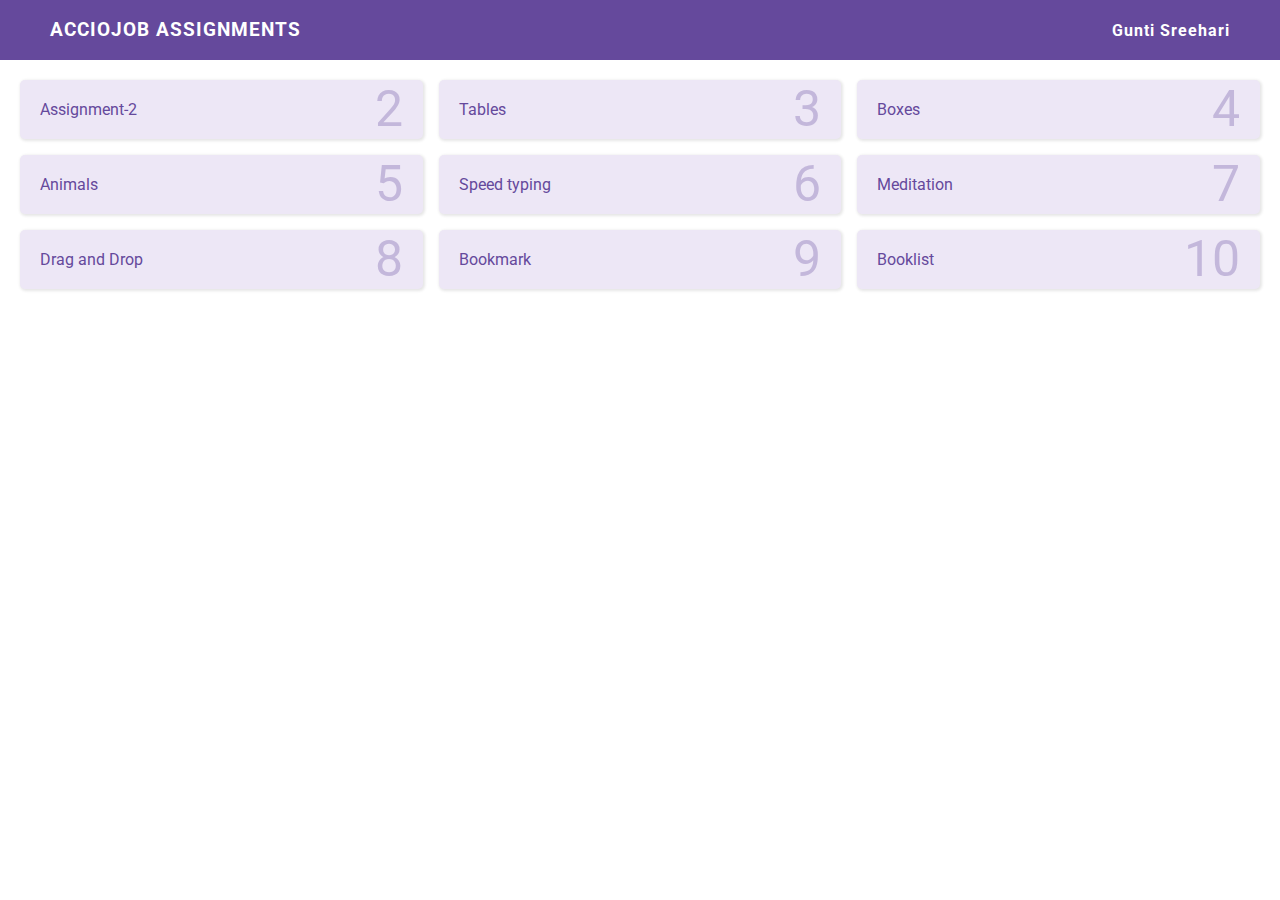
<file: index.html>
<!DOCTYPE html>
<html lang="en">
<head>
    <meta charset="UTF-8">
    <meta http-equiv="X-UA-Compatible" content="IE=edge">
    <meta name="viewport" content="width=device-width, initial-scale=1.0">
    <link rel="stylesheet" href="style.css">
    <title>Document</title>
</head>
<body>
    <div class="header">
        <div class="title">
            <h3>acciojob Assignments</h3>
        </div>
        <div class="name">
            <h4>Gunti Sreehari</h4>
        </div>
    </div>
    <div class="container">
        <div class="card">
            <div class="number">2</div>
            <a href="assignments/assignment2">Assignment-2</a>
        </div>
        <div class="card">
            <div class="number">3</div>
            <a href="assignments/assignment3">Tables</a>
        </div>
        <div class="card">
            <div class="number">4</div>
            <a href="assignments/assignment4">Boxes</a>
        </div>
        <div class="card">
            <div class="number">5</div>
            <a href="assignments/assignment5">Animals</a>
        </div>
        <div class="card">
            <div class="number">6</div>
            <a href="assignments/speed typing">Speed typing</a>
        </div>
        <div class="card">
            <div class="number">7</div>
            <a href="assignments/meditation/index.html">Meditation</a>
        </div>
        <div class="card">
            <div class="number">8</div>
            <a href="assignments/Drag and Drop/">Drag and Drop</a>
        </div>
        <div class="card">
            <div class="number">9</div>
            <a href="assignments/bookmark/">Bookmark</a>
        </div>
        <div class="card">
            <div class="number">10</div>
            <a href="assignments/booklist/">Booklist</a>
        </div>
        </div>
    </div>
</body>
</html>


<!-- https://github.com/sreehari61/acciojob/tree/main/assignments/speed%20typing -->
</file>
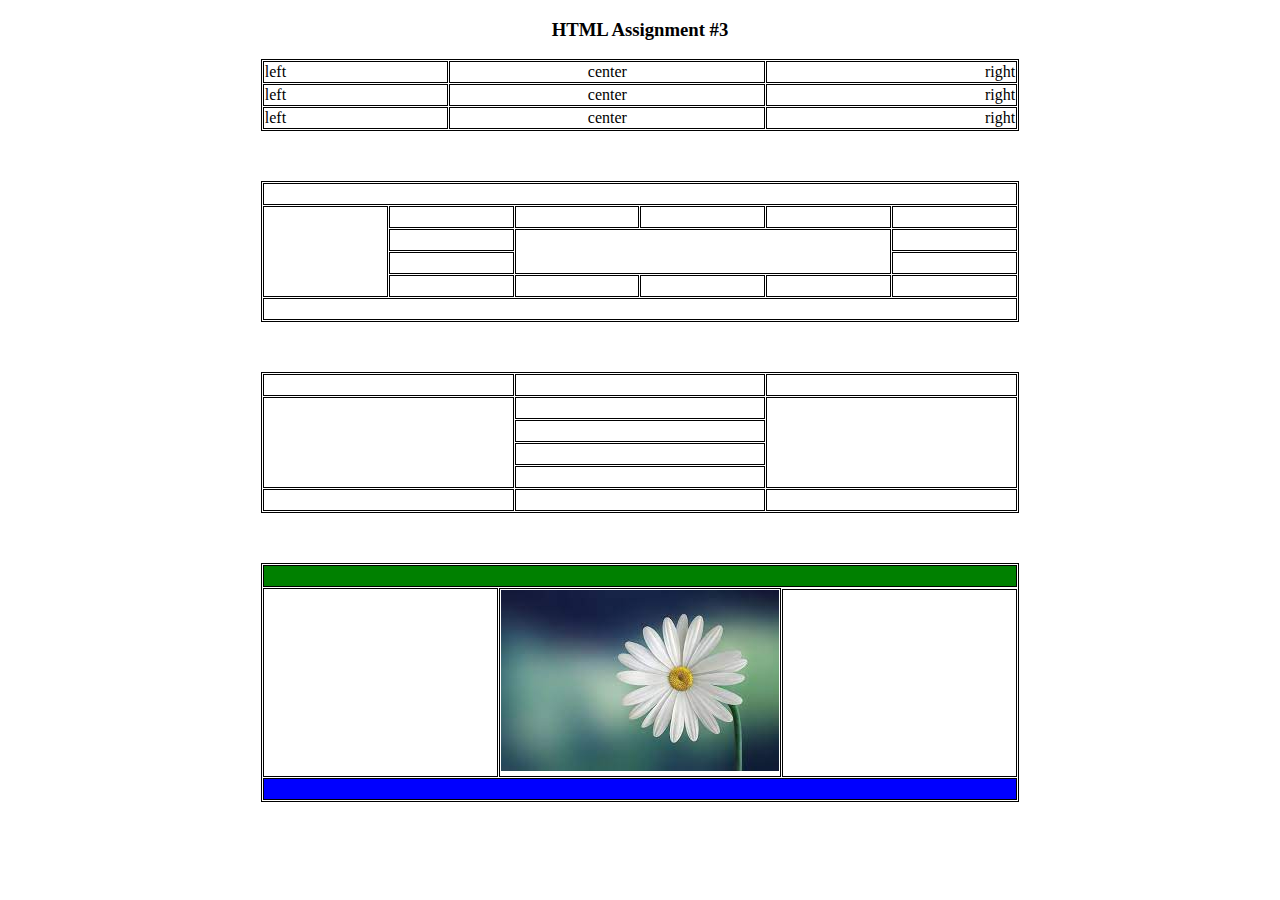
<file: assignments/assignment3/index.html>
<!DOCTYPE html>
<html lang="en">

<head>
    <meta charset="UTF-8">
    <meta http-equiv="X-UA-Compatible" content="IE=edge">
    <meta name="viewport" content="width=device-width, initial-scale=1.0">
    <link rel="stylesheet" href="style.css">
    <title>assignment-3</title>
</head>

<body>
    <div>
        <div class="center">
            
            <h3>HTML Assignment #3</h3>
        </div>

        <table class="middle">
            <tbody>
                <tr>
                    <td>left</td>
                    <td class="center">center</td>
                    <td class="right">right</td>
                </tr>
                <tr>
                    <td>left</td>
                    <td class="center">center</td>
                    <td class="right">right</td>
                </tr>
                <tr>
                    <td>left</td>
                    <td class="center">center</td>
                    <td class="right">right</td>
                </tr>
            </tbody>
        </table>
        <p>&nbsp;</p>
        <table class="middle">
            <tbody>
                <tr>
                    <td colspan="6">&nbsp;</td>
                </tr>
                <tr>
                    <td rowspan="4">&nbsp;</td>
                    <td>&nbsp;</td>
                    <td>&nbsp;</td>
                    <td>&nbsp;</td>
                    <td>&nbsp;</td>
                    <td>&nbsp;</td>
                </tr>
                <tr>
                    <td>&nbsp;</td>
                    <td colspan="3" rowspan="2">&nbsp;</td>
                    <td>&nbsp;</td>
                </tr>
                <tr>
                    <td>&nbsp;</td>
                    <td>&nbsp;</td>
                </tr>
                <tr>
                    <td>&nbsp;</td>
                    <td>&nbsp;</td>
                    <td>&nbsp;</td>
                    <td>&nbsp;</td>
                    <td>&nbsp;</td>
                </tr>
                <tr>
                    <td colspan="6">&nbsp;</td>
                </tr>
            </tbody>
        </table>
        <p>&nbsp;</p>
        <table class="middle">
            <tbody>
                <tr>
                    <td>&nbsp;</td>
                    <td>&nbsp;</td>
                    <td>&nbsp;</td>

                </tr>
                <tr>
                    <td rowspan="4">&nbsp;</td>
                    <td>&nbsp;</td>
                    <td rowspan="4">&nbsp;</td>
                </tr>
                <tr>
                    <td>&nbsp;</td>
                </tr>
                <tr>
                    <td>&nbsp;</td>
                </tr>
                <tr>
                    <td>&nbsp;</td>
                </tr>
                <tr>
                    <td>&nbsp;</td>
                    <td>&nbsp;</td>
                    <td>&nbsp;</td>
                </tr>
            </tbody>
        </table>

        <p>&nbsp;</p>
        <table class="middle">
            <tbody>
                <tr>
                    <td colspan="3" class="green">&nbsp;</td>
                </tr>
                <tr>
                    <td rowspan="2">&nbsp;</td>
                    <td rowspan="2" width="250">
                        <img src="images/download.jfif"
                            alt="">
                    </td>
                </tr>
                <tr>
                    <td>&nbsp;</td>
                </tr>
                <tr>
                    <td colspan="3" class="blue">&nbsp;</td>
                </tr>
            </tbody>
        </table>
    </div>
</body>

</html>
</file>
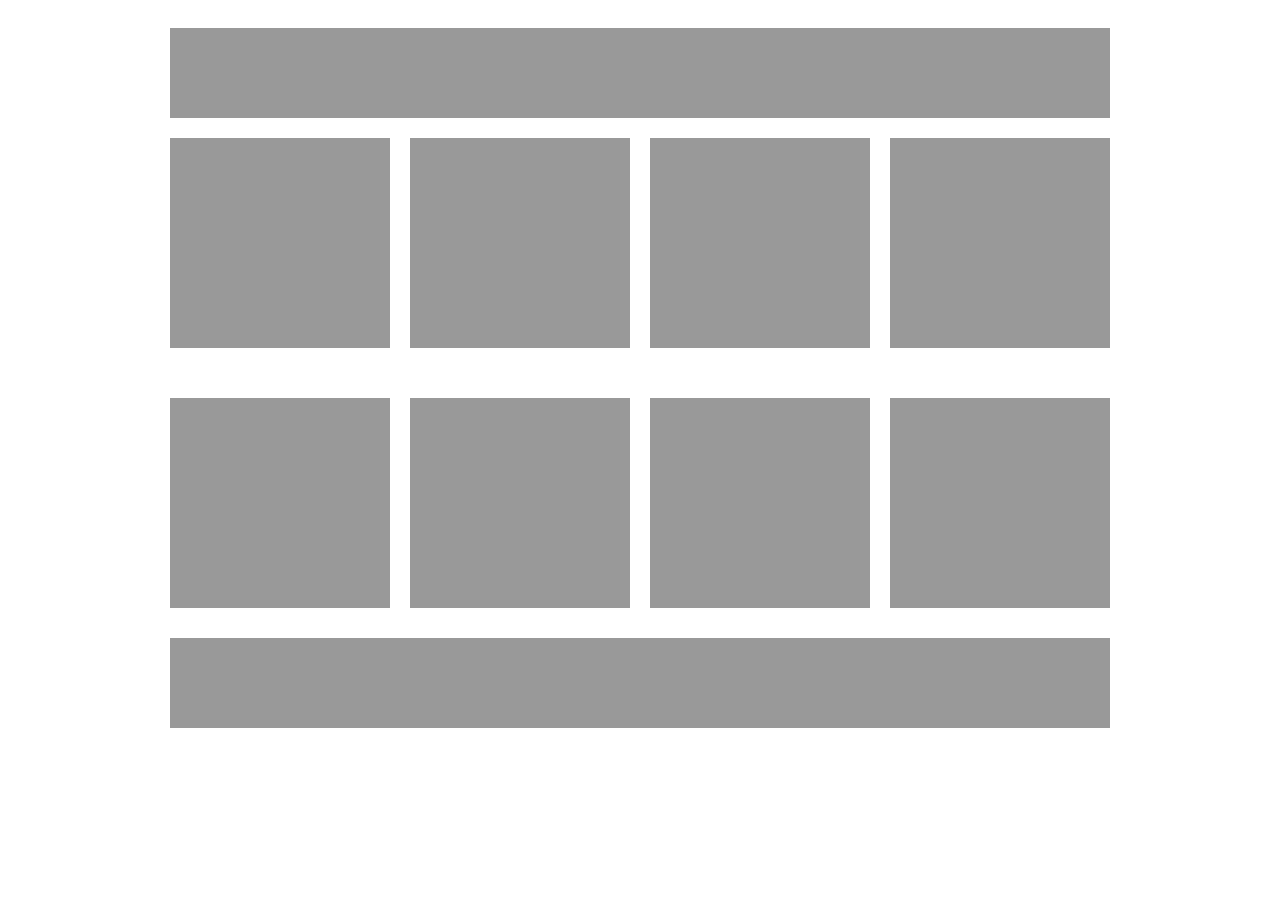
<file: assignments/assignment4/index.html>
<!DOCTYPE html>
<html lang="en">
<head>
    <meta charset="UTF-8">
    <meta http-equiv="X-UA-Compatible" content="IE=edge">
    <meta name="viewport" content="width=device-width, initial-scale=1.0">
    <title>Assignment-4</title>
    <link rel="stylesheet" href="style.css">
</head>
<body>
    <div class="container">
        <div class="longbox box ml-10"></div>
        <div class="box smallbox ml-10"></div>
        <div class="box smallbox ml-20"></div>
        <div class="box smallbox ml-20"></div>
        <div class="box smallbox ml-20"></div>
        <div class="box smallbox ml-10"></div>
        <div class="box smallbox ml-20"></div>
        <div class="box smallbox ml-20"></div>
        <div class="box smallbox ml-20"></div>
        <div class="longbox box ml-10"></div>
    </div>
</body>
</html>
</file>
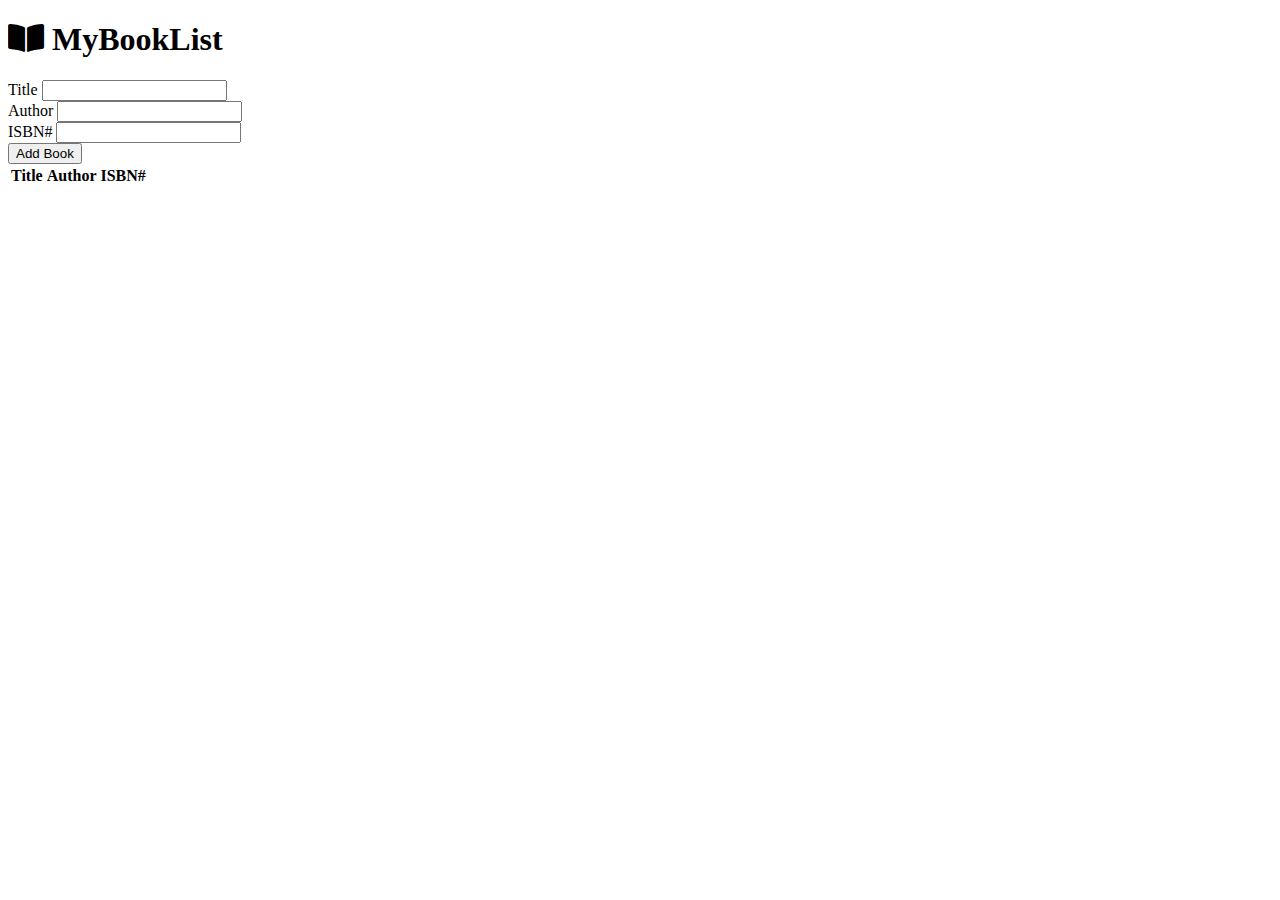
<file: assignments/booklist/index.html>
<!DOCTYPE html>
<html lang="en">
<head>
    <meta charset="UTF-8">
    <meta http-equiv="X-UA-Compatible" content="IE=edge">
    <meta name="viewport" content="width=device-width, initial-scale=1.0">
    <title>Document</title>
    <link rel="stylesheet" href="https://use.fontawesome.com/releases/v5.6.3/css/all.css">
    <link rel="stylesheet" href="https://bootswatch.com/4/yeti/bootstrap.min.css">
</head>
<body>
    <div class="container mt-4">
        <h1 class="display-4 text-center">
          <i class="fas fa-book-open text-primary"></i> My<span class="text-primary">Book</span>List</h1>
          <form id="book-form">
            <div class="form-group">
              <label for="title">Title</label>
              <input type="text" id="title" class="form-control">
            </div>
            <div class="form-group">
              <label for="author">Author</label>
              <input type="text" id="author" class="form-control">
            </div>
            <div class="form-group">
              <label for="isbn">ISBN#</label>
              <input type="text" id="isbn" class="form-control">
            </div>
            <input type="submit" value="Add Book" class="btn btn-primary btn-block">
          </form>
          <table class="table table-striped mt-5">
            <thead>
              <tr>
                <th>Title</th>
                <th>Author</th>
                <th>ISBN#</th>
                <th></th>
              </tr>
            </thead>
            <tbody id="book-list"></tbody>
          </table>
      </div>

      <script src="main.js"></script>
    
</body>
</html>
</file>
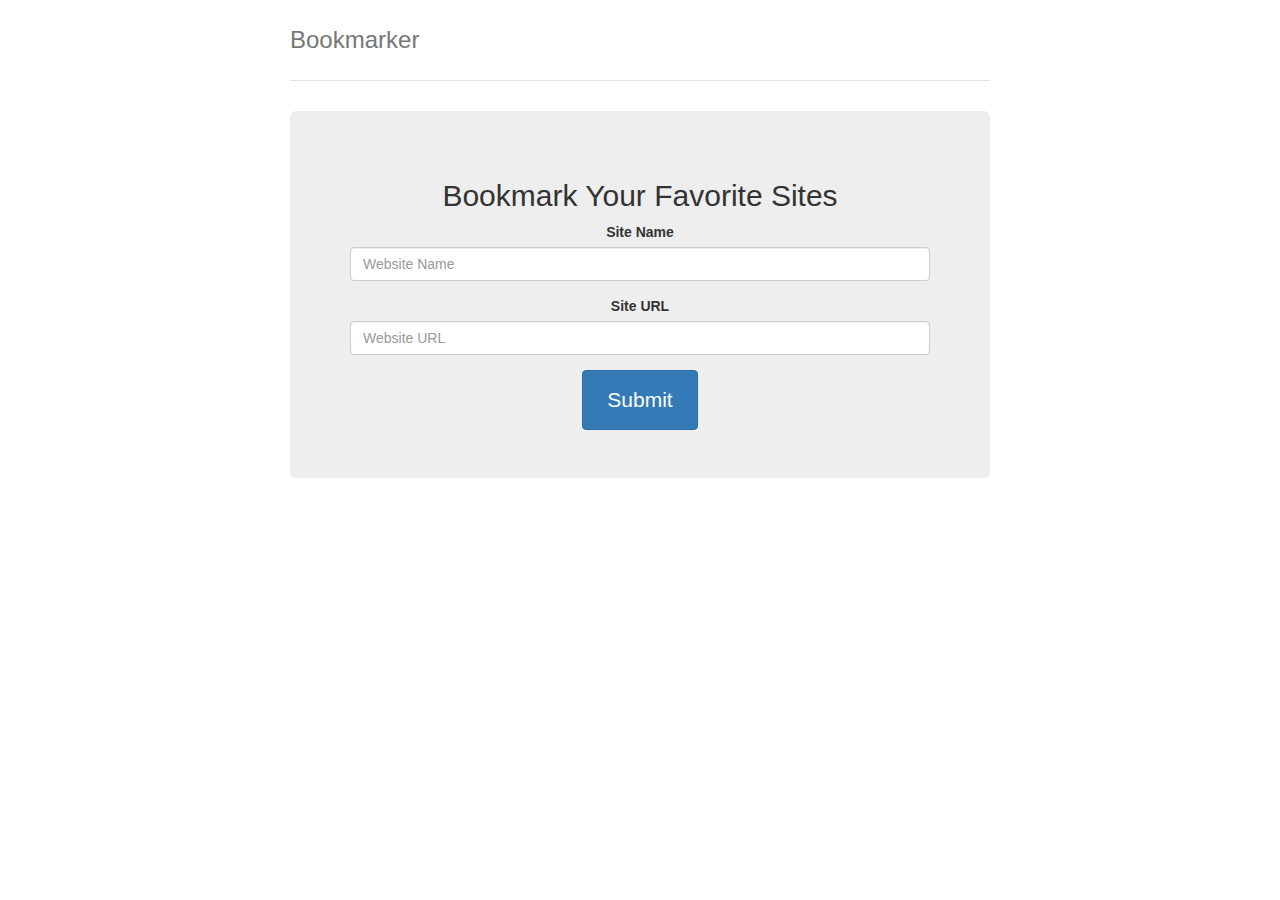
<file: assignments/bookmark/index.html>
<!DOCTYPE html>
<html lang="en">
  <head>
    <meta charset="utf-8">
    <meta http-equiv="X-UA-Compatible" content="IE=edge">
    <meta name="viewport" content="width=device-width, initial-scale=1">
    <title>Site Bookmarker</title>

    <!-- Bootstrap core CSS -->
    <link href="css/bootstrap.min.css" rel="stylesheet">
    <link href="css/style.css" rel="stylesheet">
  </head>

  <body onload="fetchBookmarks()">

    <div class="container">
      <div class="header clearfix">
        <nav>

        </nav>
        <h3 class="text-muted">Bookmarker</h3>
      </div>

      <div class="jumbotron">
        <h2>Bookmark Your Favorite Sites</h2>
        <form id="myForm">
          <div class="form-group">
            <label>Site Name</label>
            <input type="text" class="form-control" id="siteName" placeholder="Website Name">
          </div>
          <div class="form-group">
            <label>Site URL</label>
            <input type="text" class="form-control" id="siteUrl" placeholder="Website URL">
          </div>
          <button type="submit" class="btn btn-primary">Submit</button>
        </form>
      </div>

      <div class="row marketing">
        <div class="col-lg-12">
          <div id="bookmarksResults"></div>
        </div>
      </div>

    </div> <!-- /container -->

    <script
    src="https://code.jquery.com/jquery-3.1.1.js"
    integrity="sha256-16cdPddA6VdVInumRGo6IbivbERE8p7CQR3HzTBuELA="
    crossorigin="anonymous"></script>
    <script src="js/bootstrap.min.js"></script>
    <script src="js/main.js"></script>
  </body>
</html>
</file>
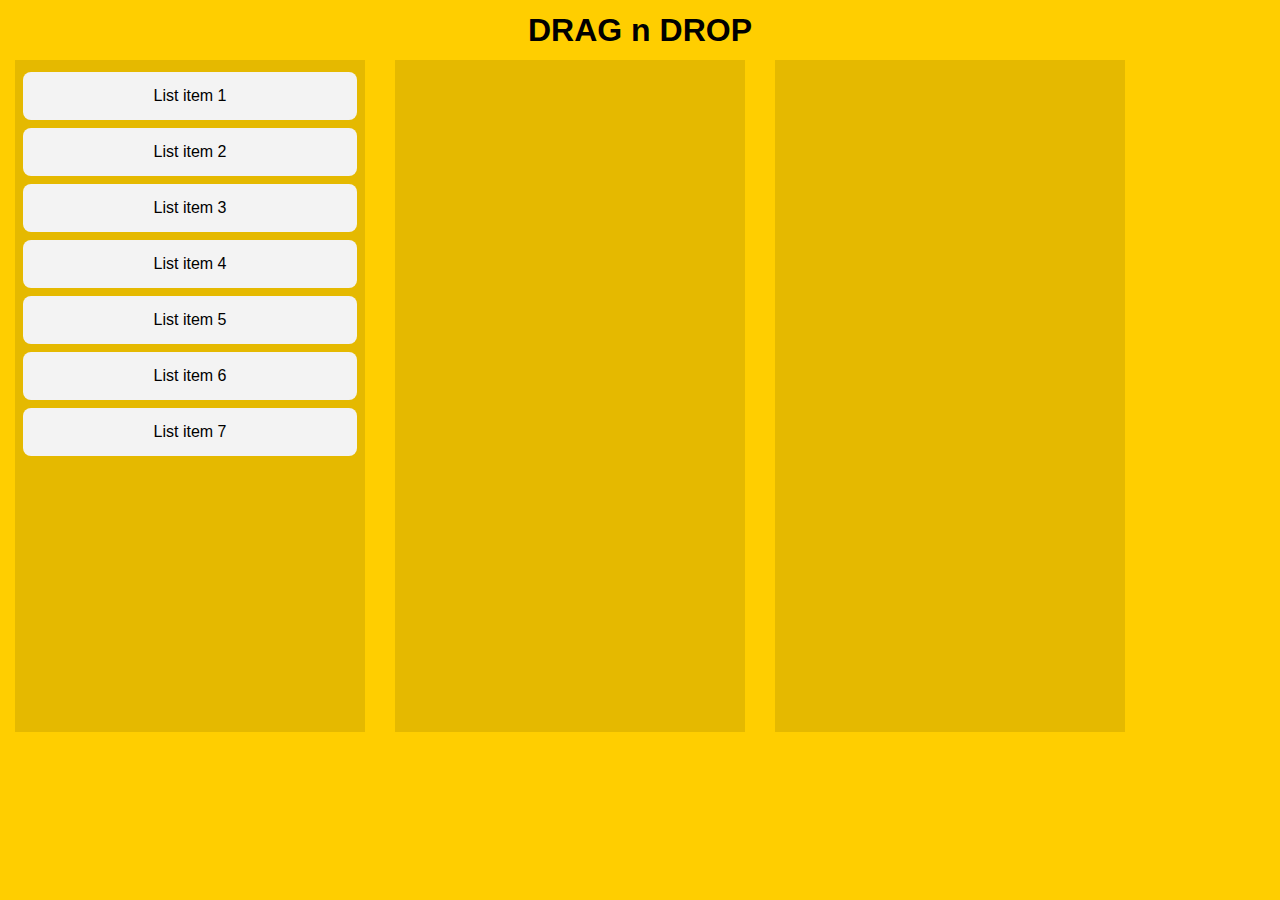
<file: assignments/Drag and Drop/index.html>
<!DOCTYPE html>
<html lang="en">
<head>
	<meta charset="UTF-8">
	<meta name="viewport" content="width=device-width, initial-scale=1.0">
	<meta http-equiv="X-UA-Compatible" content="ie=edge">
	<title>Drag n Drop</title>

	<link rel="stylesheet" href="style.css" />
</head>
<body>
	<div class="app">
		<header>
			<h1>DRAG n DROP</h1>
		</header>
		<div class="lists">
			<div class="list">
				<div class="list-item" draggable="true">List item 1</div>
				<div class="list-item" draggable="true">List item 2</div>
				<div class="list-item" draggable="true">List item 3</div>
				<div class="list-item" draggable="true">List item 4</div>
				<div class="list-item" draggable="true">List item 5</div>
				<div class="list-item" draggable="true">List item 6</div>
				<div class="list-item" draggable="true">List item 7</div>
			</div>
			<div class="list"></div>
			<div class="list"></div>
		</div>
	</div>
	<script src="script.js"></script>
</body>
</html>
</file>
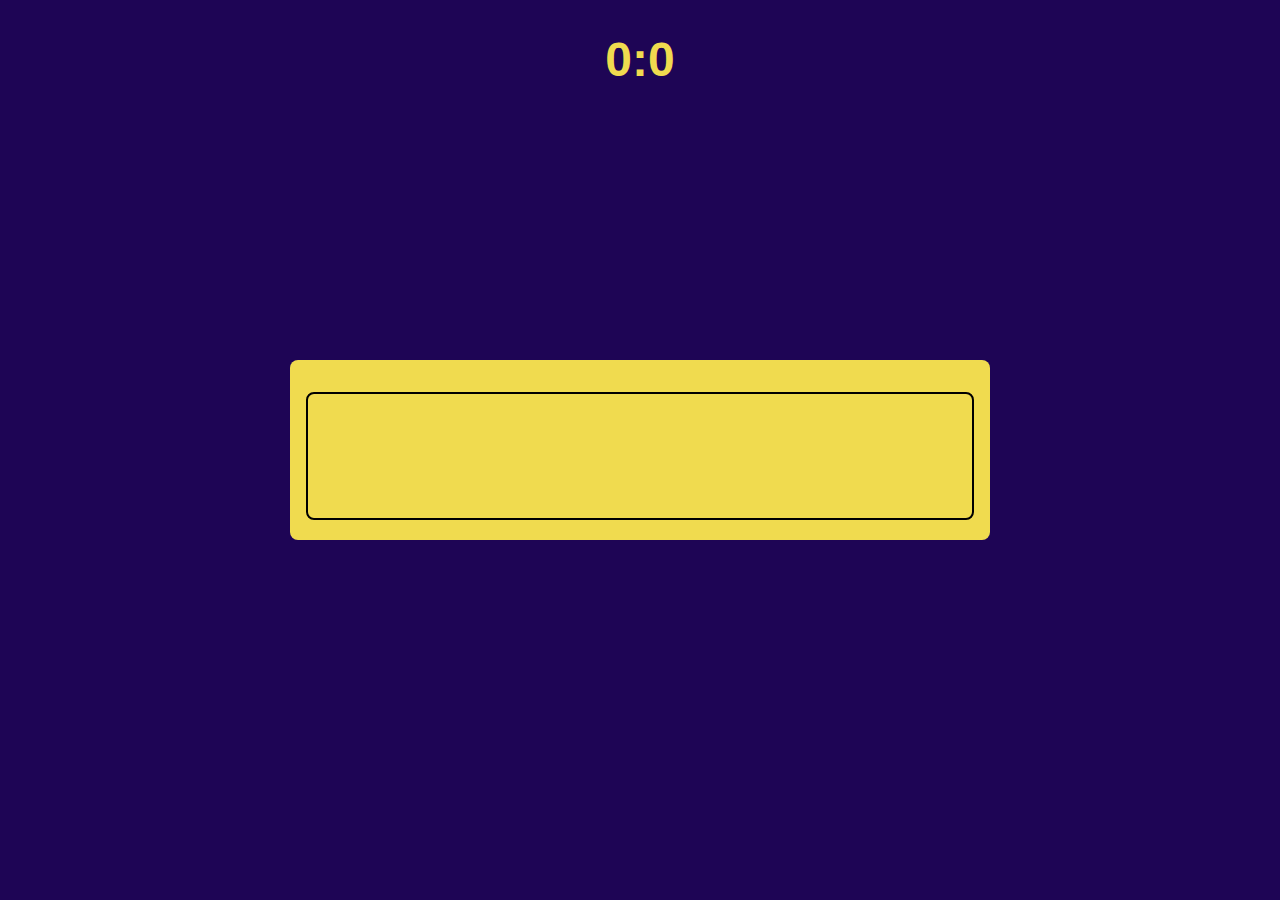
<file: assignments/speed typing/index.html>
<!DOCTYPE html>
<html lang="en">
<head>
    <meta charset="UTF-8">
    <meta name="viewport" content="width=device-width, initial-scale=1.0">
    <meta http-equiv="X-UA-Compatible" content="ie=edge">
    <link rel="stylesheet" href="style.css">
    <script src="script.js" defer></script>
    <title>Speed Typing</title>
</head>
<body>
    <div class="timer-div">
        <div class="timer" id="timer-min">0</div>
        <div class="timer" id="">:</div>
        <div class="timer" id="timer-sec">0</div>
    </div>
    <div class="status" id="status"></div>
    <div class="container">
        <div class="quote-display" id="quoteDisplay"></div>
        <textarea id="quoteInput" class="quote-input" autofocus></textarea>
        <div class="completed" id="completed">
            <p id="completedMessage">asdadddddddddddddddddddadad;ajaljclajhncaoijisojol</p>
            <button class="next-btn" id="next-btn">Next</button>
        </div>
    </div>
</body>
</html>
</file>
<file: style.css>
@import url('https://fonts.googleapis.com/css2?family=Roboto&display=swap');

body{
    padding:0;
    margin:0;
    font-family: 'Roboto', sans-serif;
}

.header{
    height:60px;
    background-color: #65499c;
    display: flex;
    justify-content:space-between;
    padding: 0px 50px;
}

.header .title{
    color:white;
    letter-spacing: 1px;
    text-transform: uppercase;
}

.header .name{
    color:white;
    letter-spacing: 1px;
}

.container{
    padding:20px;
    display: grid;
    grid-template-columns: repeat(auto-fit, minmax(300px, 1fr));
    grid-gap:1em;
}

.card{
    background-color: #ede7f6;
    padding:10px;
    border-radius:5px;
    box-shadow: 1px 1px 3px 1px rgba(0,0,0,0.1);
    display: flex;
    position: relative;
}

.card:hover{
    background-color: #65499c;
    cursor: pointer;
}

.card:hover a{
    color: white;
}

.card:hover .number{
    color:rgba(225,225,225,0.5);
}

a{
    text-decoration: none;
    color:#65499c;
    width: 100%;
    padding:10px;
}

.number{
    position:absolute;
    top:0;
    right:20px;
    /* width: 100%; */
    height:100%;
    text-align: right;
    font-size: 50px;
    color: rgba(101,73,156,0.3);
}
</file>
<file: assignments/assignment3/style.css>
.middle{
    margin: auto;
    width: 60%;
}

.center{
    text-align: center;
}

.right{
    text-align: right;
}

table{
    border: 1px solid black;
    border-spacing: 1px;
}

td{
    padding: 1px;
    border: 1px solid black;
}

.green{
    background-color: green;
}

.blue{
    background-color: blue;
}
</file>
<file: assignments/assignment4/style.css>
.container{
    background-image: url("https://www2.d125.org/applied_arts/teched/courses/WEB/portfolios/2014_FallP8/Rami_Portfolio_Period8/unit4_css/project2/cssProject2/grid.png");
    width: 960px;
    height: 720px;
    margin: auto;
    padding-top: 20px;
}

.longbox{
    width: 940px;
    height: 90px;
}

.box{
    background-color: grey;
    float: left;
    opacity: 0.8;
}

.smallbox{
    margin-top:20px;
    margin-bottom: 30px;
    width: 220px;
    height: 210px;

}

.ml-10{
    margin-left: 10px;
}

.ml-20{
    margin-left: 20px;
}
</file>
<file: assignments/bookmark/css/style.css>
/* Space out content a bit */
body {
  padding-top: 20px;
  padding-bottom: 20px;
}

/* Everything but the jumbotron gets side spacing for mobile first views */
.header,
.marketing,
.footer {
  padding-right: 15px;
  padding-left: 15px;
}

/* Custom page header */
.header {
  padding-bottom: 20px;
  border-bottom: 1px solid #e5e5e5;
}
/* Make the masthead heading the same height as the navigation */
.header h3 {
  margin-top: 0;
  margin-bottom: 0;
  line-height: 40px;
}

/* Custom page footer */
.footer {
  padding-top: 19px;
  color: #777;
  border-top: 1px solid #e5e5e5;
}

/* Customize container */
@media (min-width: 768px) {
  .container {
    max-width: 730px;
  }
}
.container-narrow > hr {
  margin: 30px 0;
}

/* Main marketing message and sign up button */
.jumbotron {
  text-align: center;
  border-bottom: 1px solid #e5e5e5;
}
.jumbotron .btn {
  padding: 14px 24px;
  font-size: 21px;
}

/* Supporting marketing content */
.marketing {
  margin: 40px 0;
}
.marketing p + h4 {
  margin-top: 28px;
}

/* Responsive: Portrait tablets and up */
@media screen and (min-width: 768px) {
  /* Remove the padding we set earlier */
  .header,
  .marketing,
  .footer {
    padding-right: 0;
    padding-left: 0;
  }
  /* Space out the masthead */
  .header {
    margin-bottom: 30px;
  }
  /* Remove the bottom border on the jumbotron for visual effect */
  .jumbotron {
    border-bottom: 0;
  }
}
</file>
<file: assignments/Drag and Drop/style.css>
* {
	margin: 0;
	padding: 0;
	box-sizing: border-box;
}

body {
	background-color: #FFCE00;
	font-family: 'Roboto', Helvetica, sans-serif;
}

.app {
	display: flex;
	flex-flow: column;

	width: 100vw;
	height: 100vh;
}

header {
	display: flex;
	justify-content: center;
	align-items: center;
	height: 60px;
}

.lists {
	display: flex;
	flex: 1;
	width: 100%;
	overflow-x: scroll;
}

.lists .list {
	display: flex;
	flex-flow: column;
	flex: 1;

	width: 100%;
	min-width: 250px;
	max-width: 350px;
	height: 80%;
	min-height: 150px;

	background-color: rgba(0, 0, 0, 0.1);
	margin: 0 15px;
	padding: 8px;
	transition: all 0.2s linear;
}

.lists .list .list-item {
	background-color: #F3F3F3;
	border-radius: 8px;
	padding: 15px 20px;
	text-align: center;
	margin: 4px 0px;
}
</file>
<file: assignments/speed typing/style.css>
* {
    box-sizing: border-box;
}

body {
    display: flex;
    justify-content: center;
    align-items: center;
    min-height: 100vh;
    margin: 0;
    background-color: #1E0555;
}

body,
.quote-input {
    font-family: 'Gill Sans', 'Gill Sans MT', Calibri, 'Trebuchet MS', sans-serif;
}

.container {
    position: relative;
    background-color: #F0DB4F;
    padding: 1rem;
    border-radius: .5rem;
    width: 700px;
    max-width: 90%;
    overflow: hidden;
}

.timer-div {
    display: flex;
    position: absolute;
    top: 2rem;
}

.timer,
.status {

    font-size: 3rem;
    color: #F0DB4F;
    font-weight: bold;
}

.status {
    margin-top: 150px;
}

.quote-display {
    margin-bottom: 1rem;
    margin-left: calc(1rem + 2px);
    margin-right: calc(1rem + 2px);
}

.quote-input {
    background-color: transparent;
    border: 2px solid #A1922E;
    outline: none;
    width: 100%;
    height: 8rem;
    margin: auto;
    resize: none;
    padding: .5rem 1rem;
    font-size: 1rem;
    border-radius: .5rem;
}

.quote-input:focus {
    border-color: black;
}

.completed {
    position: absolute;
    width: 100%;
    height: 100%;
    top: 0;
    left: -710px;
    /* background-color: rgba(225, 225, 225, 0.8); */
    backdrop-filter: blur(15px);
    padding: 20px;
    display: flex;
    flex-direction: column;
    align-items: center;
    justify-content: center;
    transition: 0.8s;
}

.completed.show {
    left: 0px;
}

.completed.hide {
    left: -710px;
}

.next-btn {
    background: none;
    background-color: rgba(0, 175, 70, 0.75);
    width: 80px;
    height: 30px;
    border: none;
    box-shadow: none;
    color: white;
    border-radius: 5px;
}

.next-btn:hover {
    cursor: pointer;
    background-color: rgb(0, 175, 70);
}

.correct {
    color: green;
}

.incorrect {
    color: red;
    text-decoration: underline;
}
</file>
